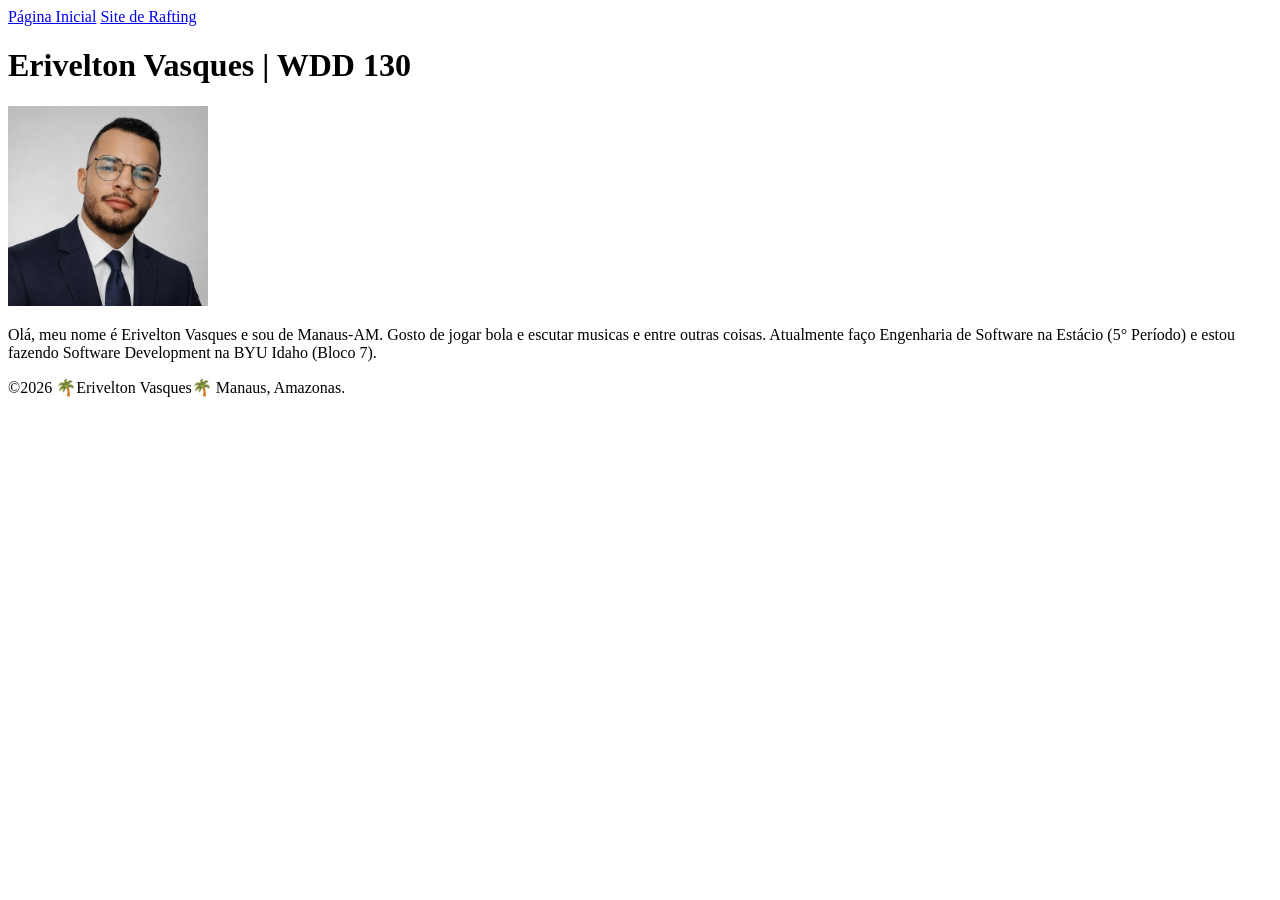
<file: index.html>
<!DOCTYPE html>
<html lang="pt-br">
<head>
    <meta charset="UTF-8">
    <meta name="viewport" content="width=device-width, initial-scale=1.0">
    <title>Erivelton Vasques | WDD 130</title>
</head>
<body>
    <header>
        <nav>
            <a href="#">Página Inicial</a>
            <a href="wwr/">Site de Rafting</a>
        </nav>
    </header>
    <main>
        <h1>Erivelton Vasques | WDD 130</h1>
        <img src="imagens/perfil.jpeg" alt="Olá, meu nome é Erivelton Vasques" width="200">
        <p>Olá, meu nome é Erivelton Vasques e sou de Manaus-AM. Gosto de jogar bola e escutar musicas
             e entre outras coisas. Atualmente faço Engenharia de Software na Estácio (5° Período) e estou
              fazendo Software Development na BYU Idaho (Bloco 7).</p>
    </main>
    <footer>
        <p>©️2026 🌴Erivelton Vasques🌴 Manaus, Amazonas.</p>
    </footer>
</body>
</html>
</file>
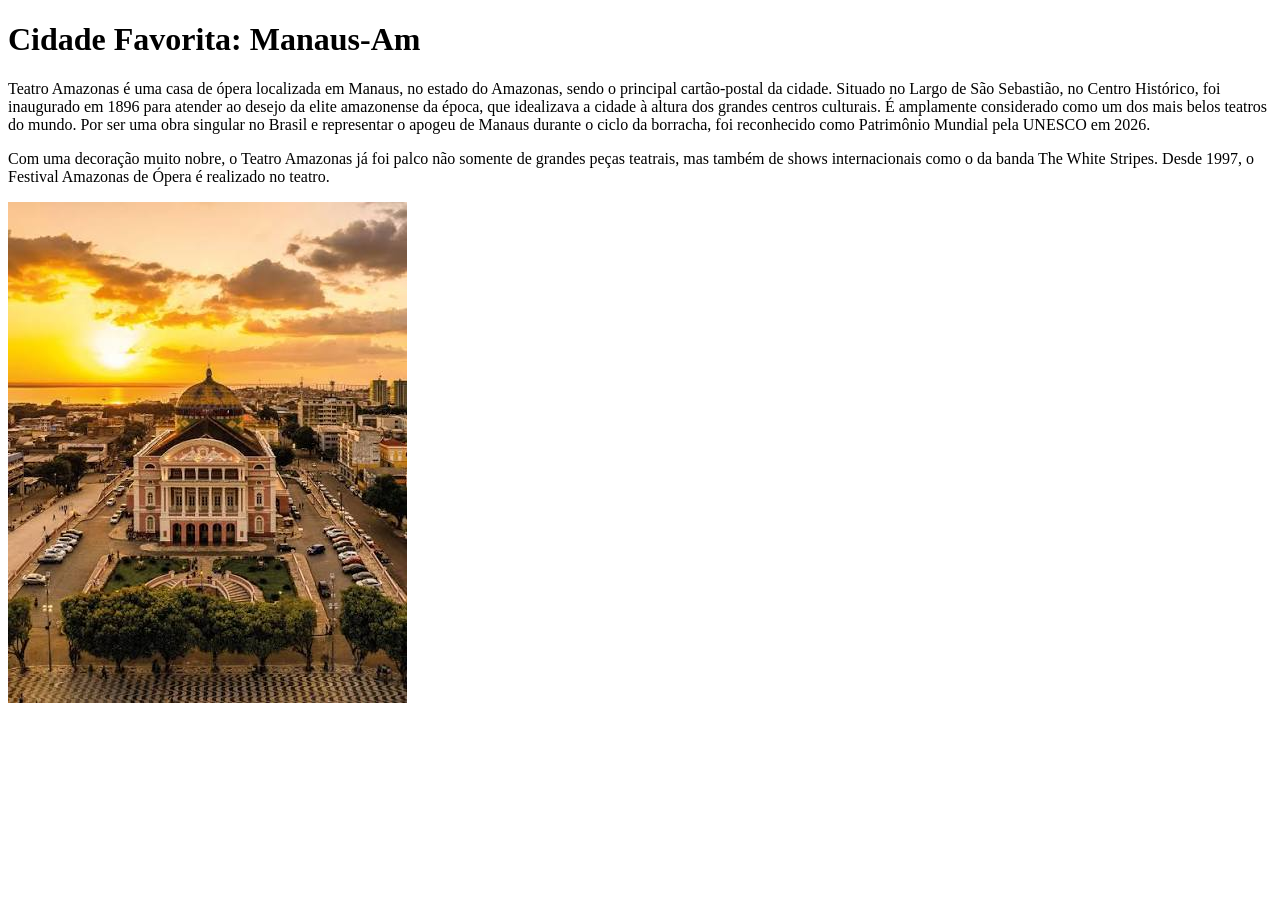
<file: semana01/cidade-favorita.html>
<!DOCTYPE html>
<html lang="pt-br">

<head>
    <meta charset="UTF-8">
    <meta name="viewport" content="width=device-width, initial-scale=1.0">
    <title>Cidade Favorita</title>
</head>

<body>
    <h1>Cidade Favorita: Manaus-Am</h1>
    <p>Teatro Amazonas é uma casa de ópera localizada em Manaus, no estado do Amazonas, sendo o
        principal
        cartão-postal da cidade. Situado no Largo de São Sebastião, no Centro Histórico, foi
        inaugurado em 1896 para atender ao desejo da elite amazonense da época, que idealizava a
        cidade à
        altura dos grandes centros culturais. É amplamente considerado como um dos mais belos
        teatros do
        mundo. Por ser uma obra singular no Brasil e representar o apogeu de Manaus durante o
        ciclo da
        borracha, foi reconhecido como Patrimônio Mundial pela UNESCO em 2026.</p>
    <p>Com uma decoração muito nobre, o Teatro Amazonas já foi palco não somente de grandes peças
        teatrais,
        mas também de shows internacionais como o da banda The White Stripes. Desde 1997, o Festival
        Amazonas de Ópera é realizado no teatro.</p>
    <img src="imagens/Teatro Amazonas-Manaus.jpg" alt="Teatro Amazonas">
</body>

</html>
</file>
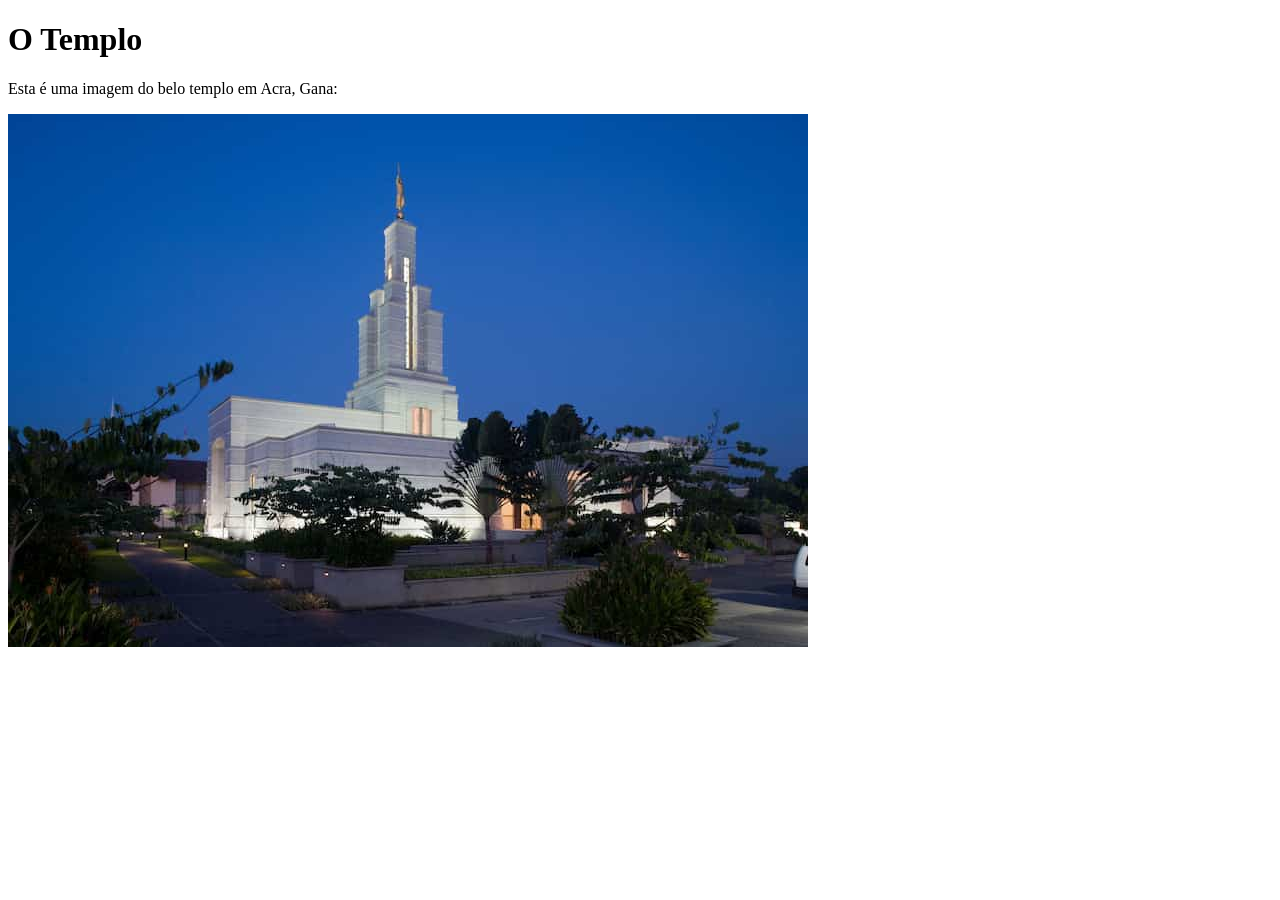
<file: semana01/imagens.html>
<!DOCTYPE html>
<html lang="pt-br">

<head>
    <meta charset="UTF-8">
    <meta name="viewport" content="width=device-width, initial-scale=1.0">
    <title>Imagem do Templo</title>
</head>

<body>
    <h1>O Templo</h1>
    <p>Esta é uma imagem do belo templo em Acra, Gana:</p>
    <img src="imagens/templo-pequeno.jpg" alt="O Templo de Acra, Gana">

</body>

</html>
</file>
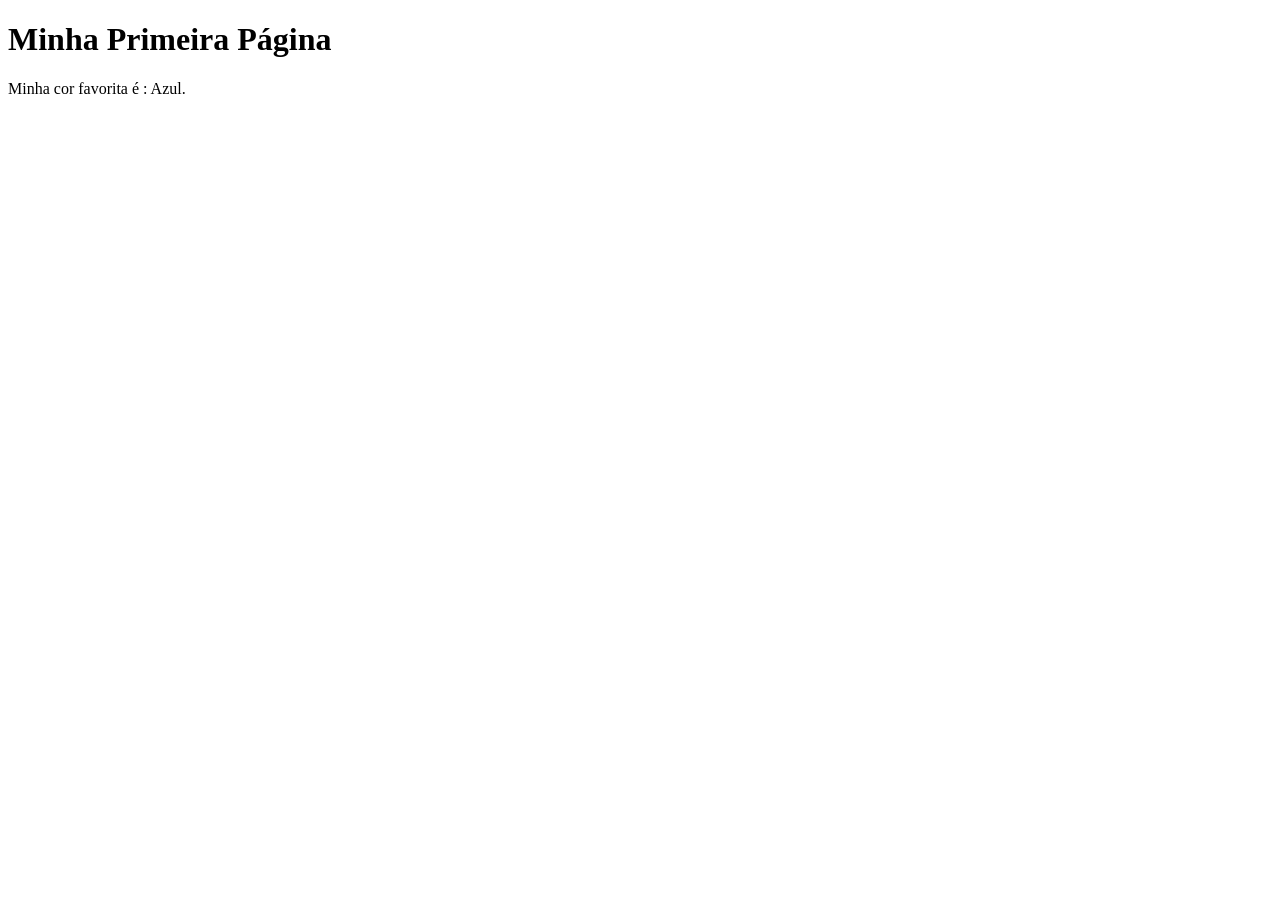
<file: semana01/primeira-pagina.html>
<!DOCTYPE html>
<html lang="pt-br">

<head>
    <meta charset="UTF-8">
    <meta name="viewport" content="width=device-width, initial-scale=1.0">
    <title>Minha Primeira Página</title>
</head>

<body>
    <h1>Minha Primeira Página</h1>
    <p>Minha cor favorita é : Azul. </p>
</body>

</html>
</file>
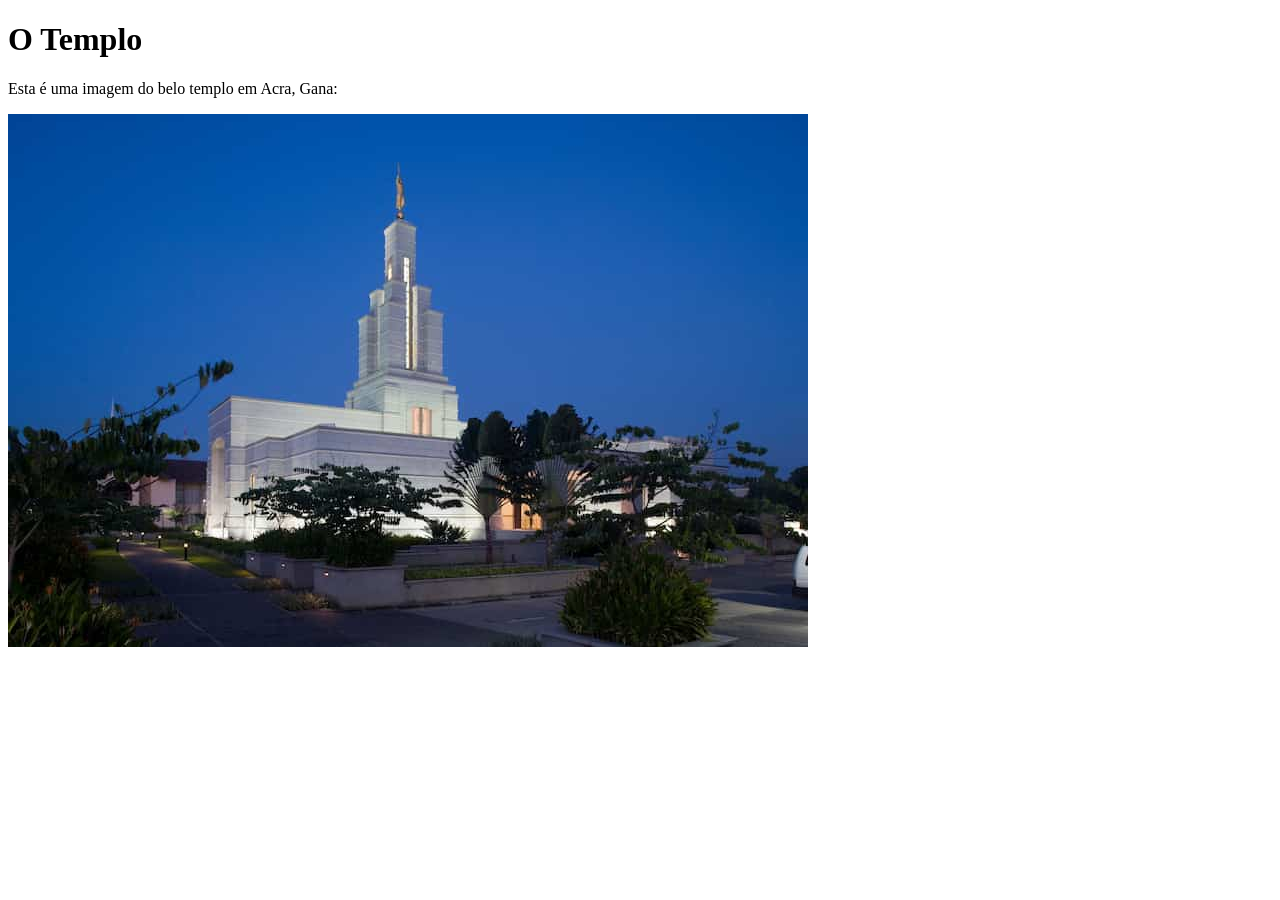
<file: semana01/solucao-imagens.html>
<!DOCTYPE html>
<html lang="pt-br">
<head>
    <meta charset="UTF-8">
    <meta name="viewport" content="width=device-width, initial-scale=1.0">
    <title>Imagem do Templo</title>
</head>
<body>
    <h1>O Templo</h1>
    <p>Esta é uma imagem do belo templo em Acra, Gana:</p>
    <img src="imagens/templo-pequeno.jpg" alt="Templo de Acra, Gana">

</body>
</html>
</file>
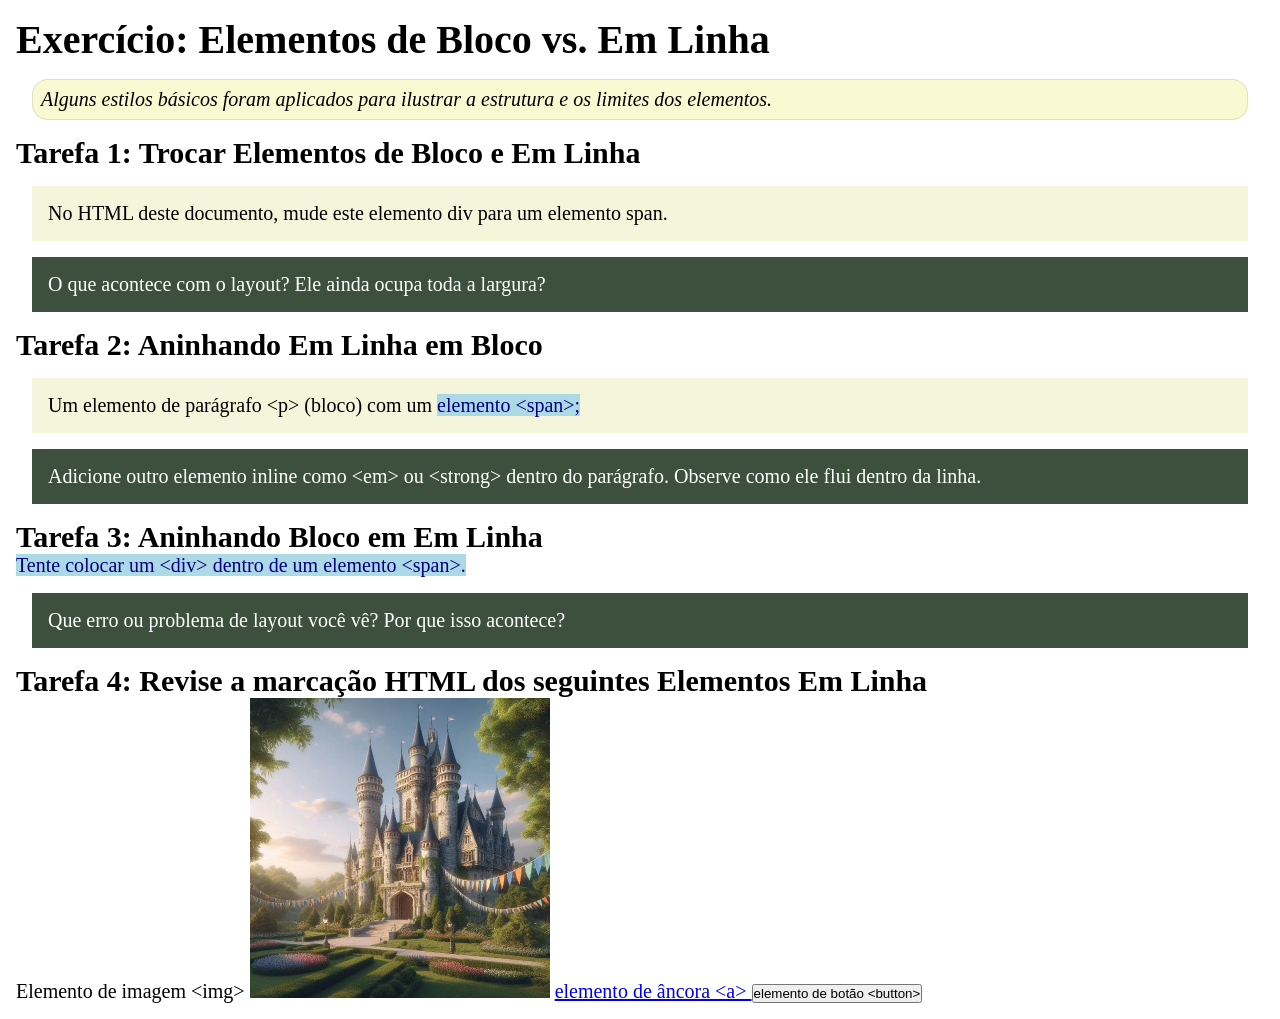
<file: semana02/bloco-vs-inline.html>
<!DOCTYPE html>
<html lang="pt-br">

<head>
    <meta charset="UTF-8">
    <meta name="viewport" content="width=device-width, initial-scale=1.0">
    <title>Exercício: Elementos de Bloco vs. Inline</title>
    <link rel="stylesheet" href="estilos/bloco-vs-inline.css">
</head>

<body>
    <main>
        <h1>Exercício: Elementos de Bloco vs. Em Linha</h1>
        <p class="note">Alguns estilos básicos foram aplicados para ilustrar a estrutura e os limites dos elementos.</p>

        <h2>Tarefa 1: Trocar Elementos de Bloco e Em Linha</h2>
        <div>No HTML deste documento, mude este elemento div para um elemento span.</div>

        <p class="question">O que acontece com o layout? Ele ainda ocupa toda a largura?</p>

        <h2>Tarefa 2: Aninhando Em Linha em Bloco</h2>
        <p>Um elemento de parágrafo &lt;p&gt; (bloco) com um <span>elemento &lt;span&gt;;</span></p>
        <p class="question">Adicione outro elemento inline como &lt;em&gt; ou &lt;strong&gt; dentro do parágrafo.
            Observe como ele flui dentro da linha.</p>

        <h2>Tarefa 3: Aninhando Bloco em Em Linha</h2>
        <span>Tente colocar um &lt;div&gt; dentro de um elemento &lt;span&gt;.</span>
        <p class="question">Que erro ou problema de layout você vê? Por que isso acontece?</p>


        <h2>Tarefa 4: Revise a marcação HTML dos seguintes Elementos Em Linha</h2>
        Elemento de imagem &lt;img&gt;
        <img src="imagens/castelo.webp" alt="imagem (imagens estão em linha)" width="300" height="300">
        <a href="https://churchofjesuschrist.org">elemento de âncora &lt;a&gt; </a>
        <button type="button">elemento de botão &lt;button&gt;</button>
    </main>
</body>

</html>
</file>
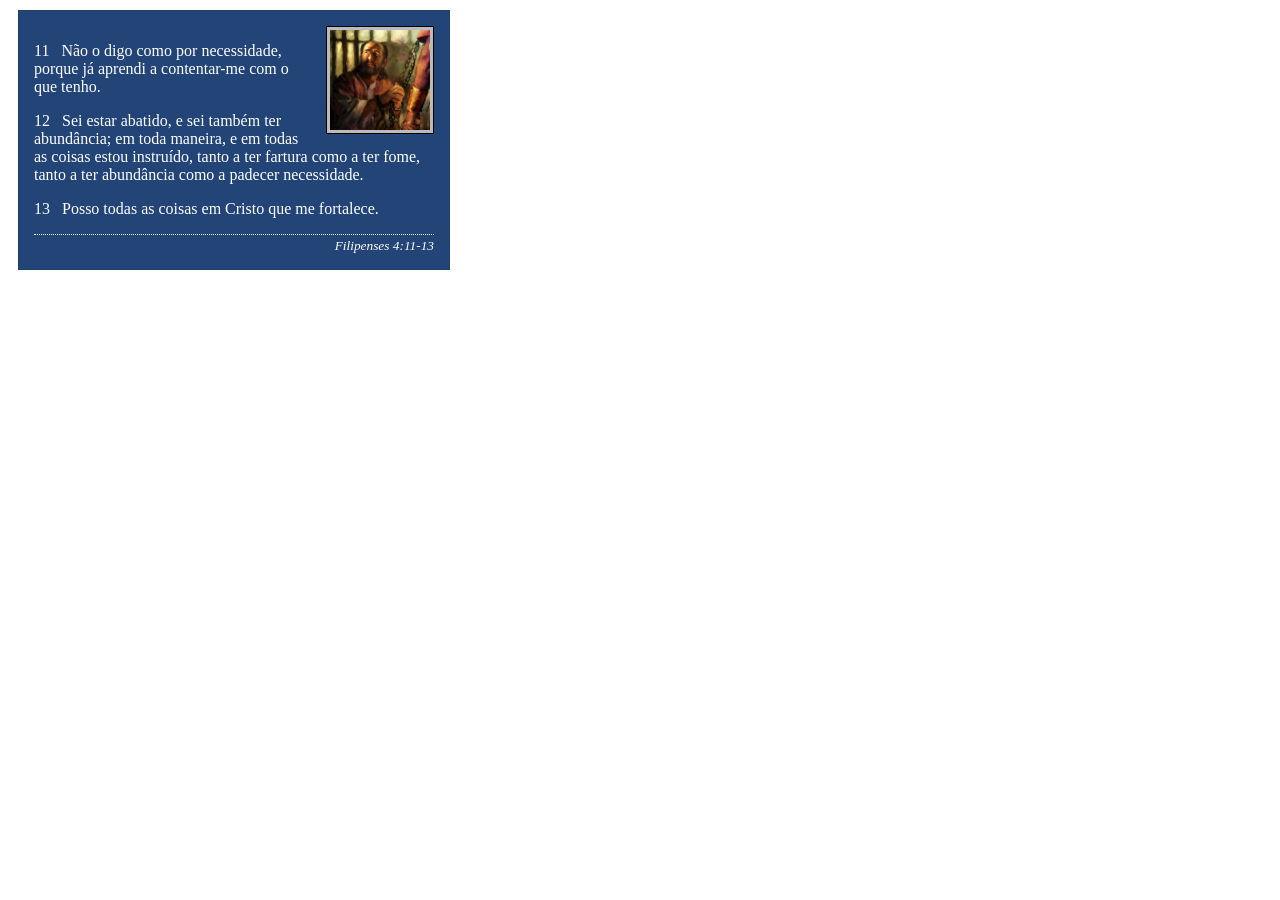
<file: semana02/box-model-solucao.html>
<!DOCTYPE html>
<html lang="pt-br">

<head>
    <meta charset="UTF-8">
    <meta name="viewport" content="width=device-width, initial-scale=1.0">
    <title>Atividade de Box Model</title>
    <link rel="stylesheet" href="estilos/box-model-solucao.css">
</head>

<body>
    <main>
        <div class="callout">
            <img src="imagens/apostolo-paulo-preso.webp" alt="Apóstolo Paulo - Preso em Roma" width="200" height="200">
            <blockquote>
                <p>11 &nbsp; Não o digo como por necessidade, porque já aprendi a contentar-me com o que tenho.</p>
                <p>12 &nbsp; Sei estar abatido, e sei também ter abundância; em toda maneira, e em todas as coisas estou
                    instruído, tanto a ter fartura como a ter fome, tanto a ter abundância como a padecer necessidade.
                </p>
                <p>13 &nbsp; Posso todas as coisas em Cristo que me fortalece.</p>
            </blockquote>
            <cite>Filipenses 4:11-13</cite>
        </div>
    </main>
</body>

</html>
</file>
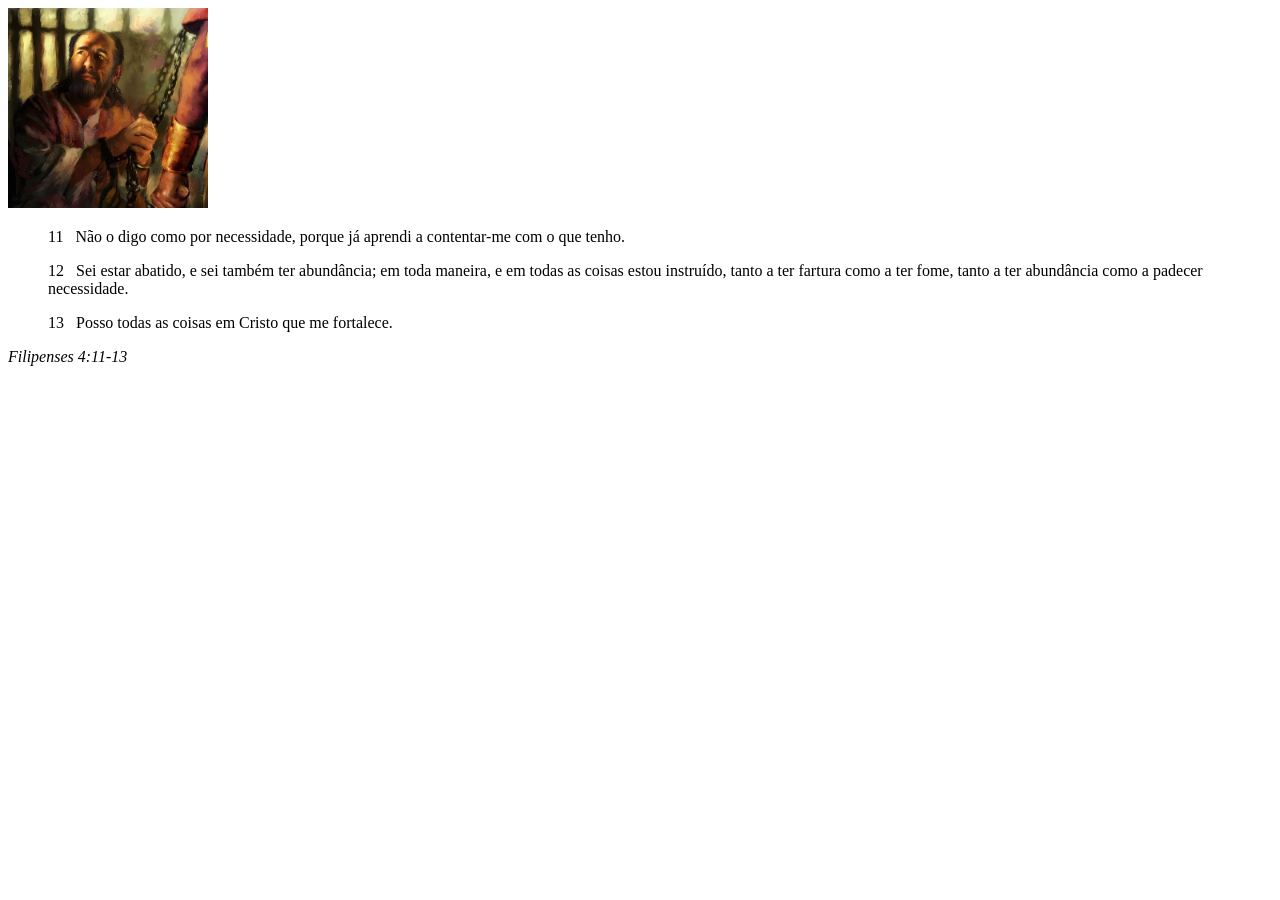
<file: semana02/box-model.html>
<!DOCTYPE html>
<html lang="pt-br">
<head>
    <meta charset="UTF-8">
    <meta name="viewport" content="width=device-width, initial-scale=1.0">
    <title>Atividade de Box Model</title>
</head>
<body>
    <main>
        <div class="callout">
            <img src="imagens/apostolo-paulo-preso.webp" alt="Apóstolo Paulo - Preso em Roma" width="200" height="200">
            <blockquote>
                <p>11 &nbsp; Não o digo como por necessidade, porque já aprendi a contentar-me com o que tenho.</p>
                <p>12 &nbsp; Sei estar abatido, e sei também ter abundância; em toda maneira, e em todas as coisas estou instruído, tanto a ter fartura como a ter fome, tanto a ter abundância como a padecer necessidade.</p>
                <p>13 &nbsp; Posso todas as coisas em Cristo que me fortalece.</p>
            </blockquote>
            <cite>Filipenses 4:11-13</cite>
        </div>
    </main>
</body>
</html>
</file>
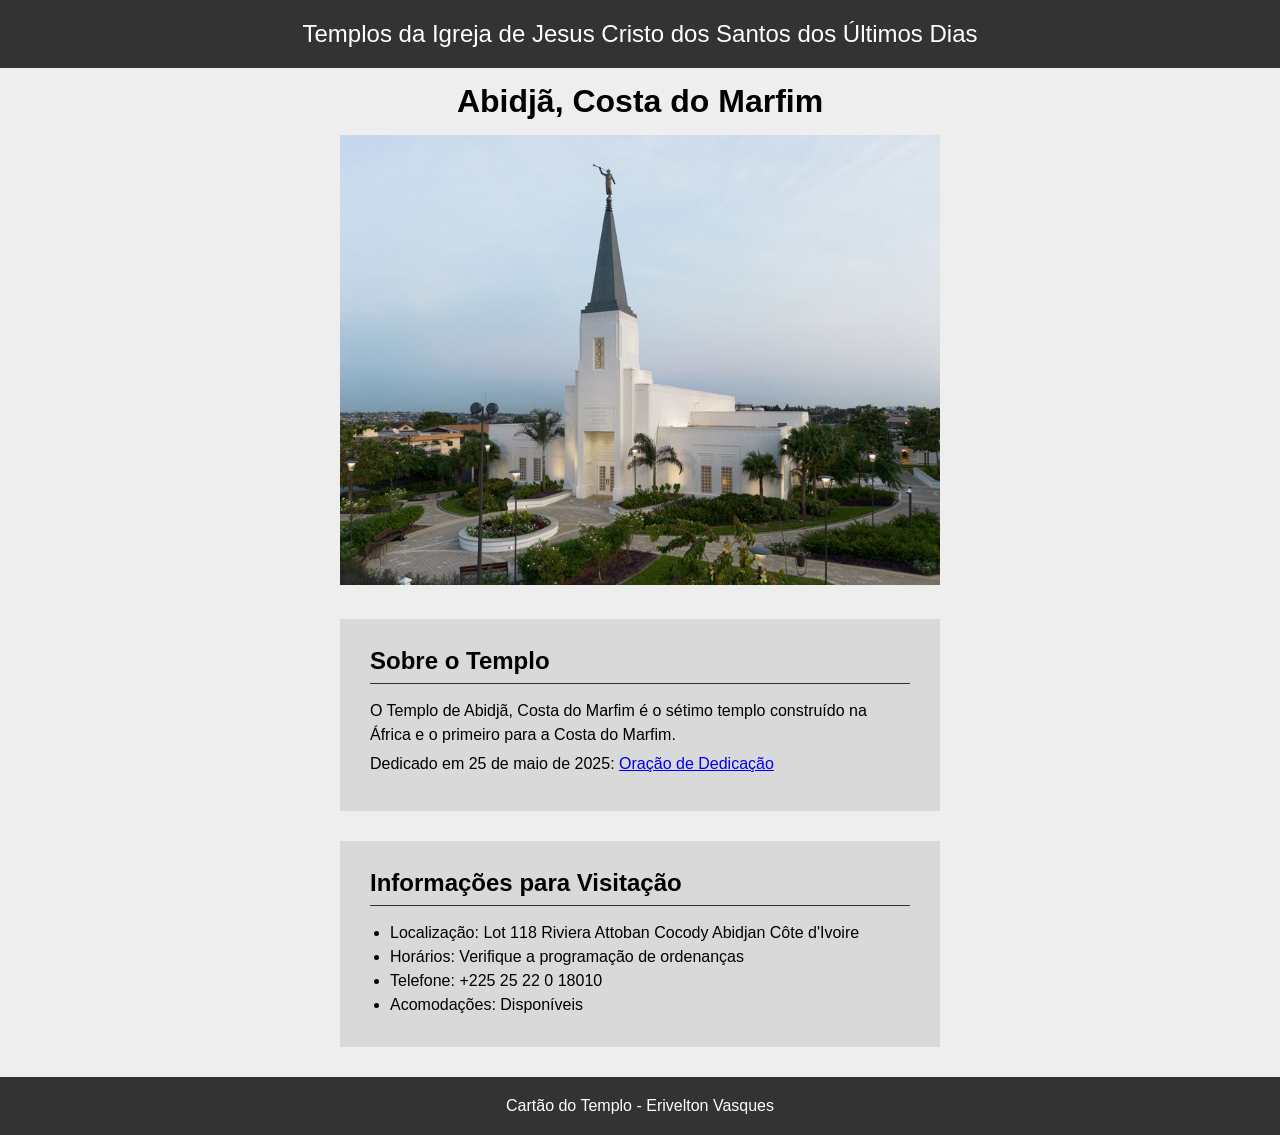
<file: semana02/templo.html>
<!DOCTYPE html>
<html lang="pt-br">

<head>
    <meta charset="UTF-8">
    <meta name="viewport" content="width=device-width, initial-scale=1.0">
    <title>Cartão do Templo - Abidjã, Costa do Marfim</title>
    <link rel="stylesheet" href="estilos/templo.css">
</head>

<body>
    <header>
        <p>Templos da Igreja de Jesus Cristo dos Santos dos Últimos Dias</p>
    </header>
    <main>
        <h1>Abidjã, Costa do Marfim</h1>
        <picture>
            <img src="imagens/abidja-costa-do-marfim.jpeg" alt="Templo de Abidjã, Costa do Marfim">
        </picture>
        <section>
            <h2>Sobre o Templo</h2>
            <p>O Templo de Abidjã, Costa do Marfim é o sétimo templo construído na África e o primeiro para a Costa do Marfim.</p>
            <p>Dedicado em 25 de maio de 2025: <a
                    href="https://www.churchofjesuschrist.org/temples/dedicatory-prayer/abidjan-ivory-coast-temple/2025-05-25?lang=eng"
                    target="_blank" rel="noopener noreferrer">Oração de Dedicação</a></p>
        </section>
        <section>
            <h2>Informações para Visitação</h2>
            <ul>
                <li>Localização: Lot 118 Riviera Attoban Cocody Abidjan Côte d'Ivoire</li>
                <li>Horários: Verifique a programação de ordenanças</li>
                <li>Telefone: +225 25 22 0 18010</li>
                <li>Acomodações: Disponíveis</li>
            </ul>
        </section>
    </main>
    <footer>
        <p>Cartão do Templo - Erivelton Vasques</p>
    </footer>
</body>

</html>
</file>
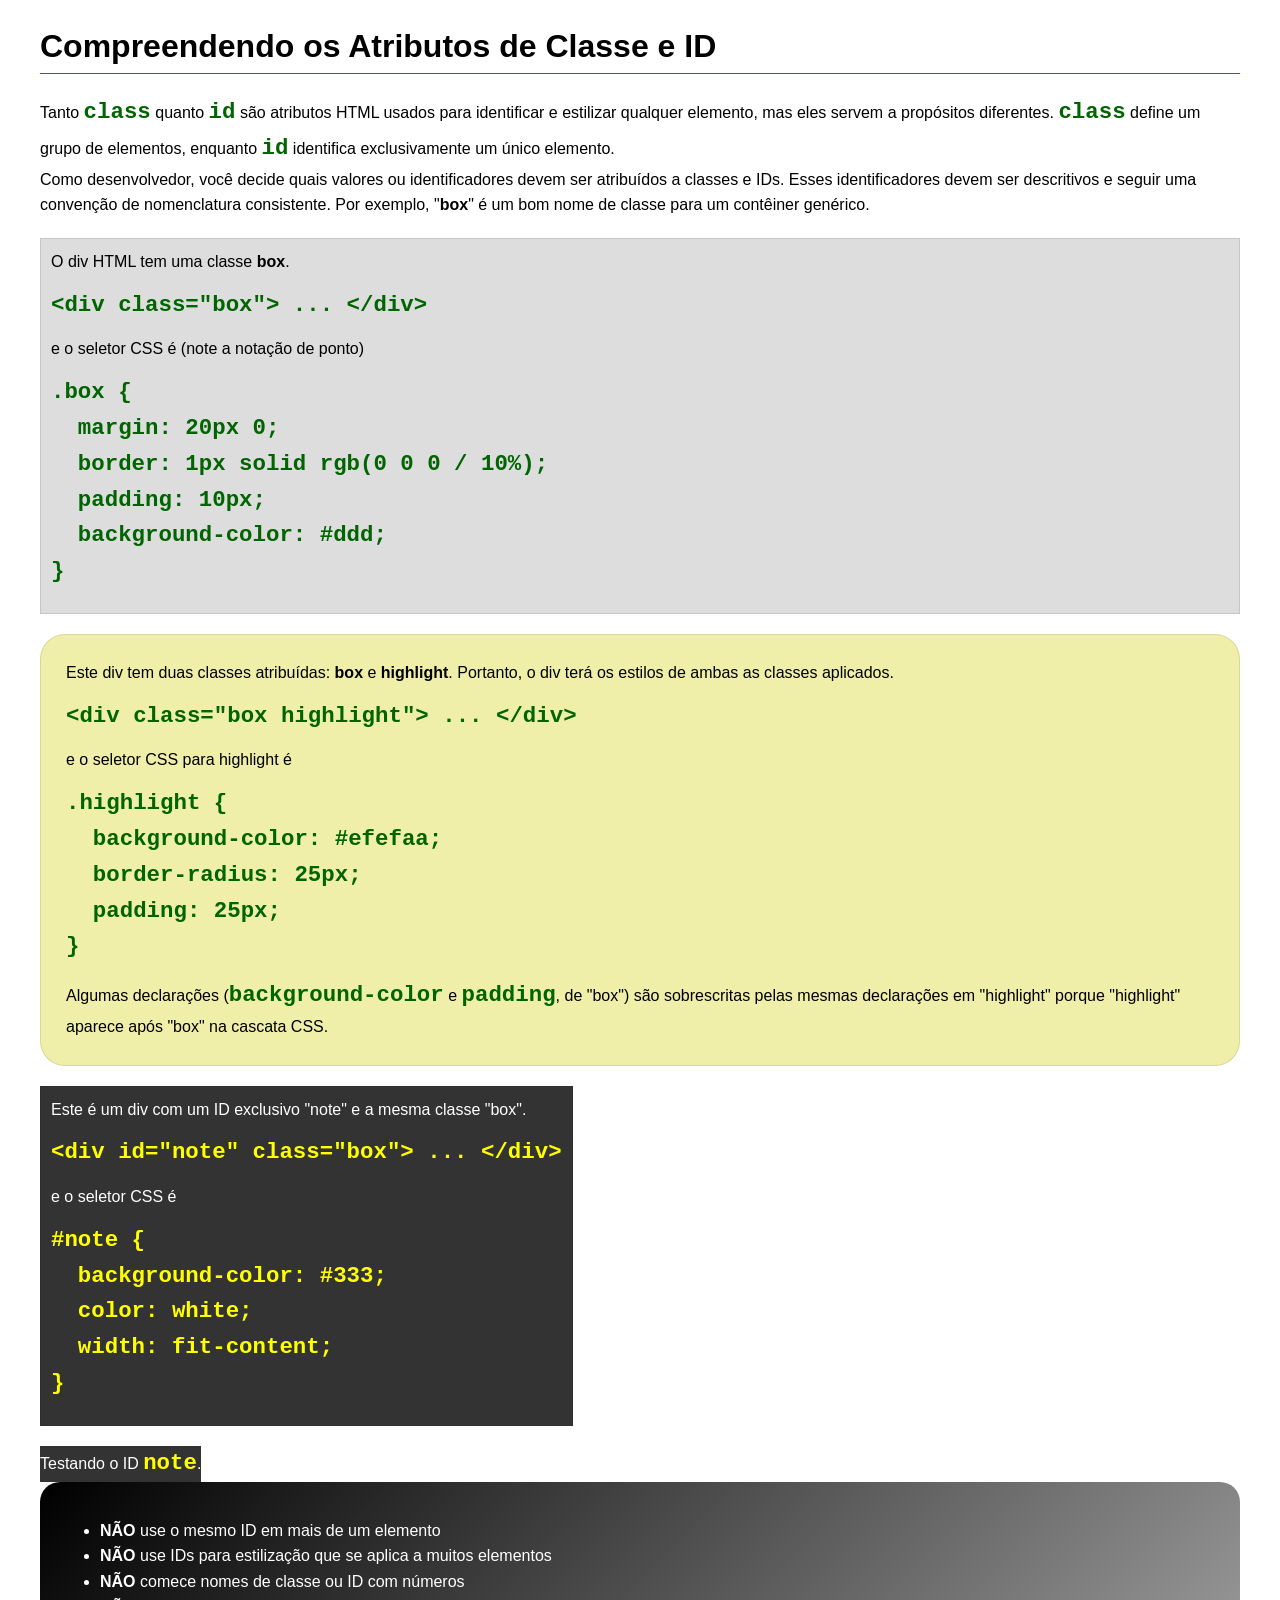
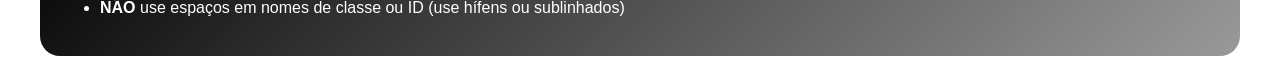
<file: semana03/classe-e-id.html>
<!DOCTYPE html>
<html lang="pt-br">

<head>
    <meta charset="UTF-8">
    <meta name="viewport" content="width=device-width, initial-scale=1.0">
    <title>Atributos de Classe vs ID</title>
    <link rel="stylesheet" href="estilos/classe-e-id.css">
</head>

<body>
    <h1>Compreendendo os Atributos de Classe e ID</h1>
    <p>Tanto <code>class</code> quanto <code>id</code> são atributos HTML usados para identificar e estilizar qualquer
        elemento, mas eles servem a propósitos diferentes. <code>class</code> define um grupo de elementos, enquanto
        <code>id</code> identifica exclusivamente um único elemento.
    </p>
    <p>Como desenvolvedor, você decide quais valores ou identificadores devem ser atribuídos a classes e IDs. Esses
        identificadores devem ser descritivos e seguir uma convenção de nomenclatura consistente. Por exemplo,
        "<strong>box</strong>" é um bom nome de classe para um contêiner genérico.</p>
    <div class="box">
        <p>O div HTML tem uma classe <strong>box</strong>.</p>
        <pre><code class="html">&lt;div class="box"&gt; ... &lt;/div&gt;</code></pre>
        e o seletor CSS é (note a notação de ponto)
        <pre><code class="css">.box {
  margin: 20px 0;
  border: 1px solid rgb(0 0 0 / 10%);
  padding: 10px;
  background-color: #ddd; 
}</code></pre>
    </div>

    <div class="box highlight">
        <p>Este div tem duas classes atribuídas: <strong>box</strong> e <strong>highlight</strong>. Portanto, o div terá
            os estilos de ambas as classes aplicados.</p>
        <pre><code class="html">&lt;div class="box highlight"&gt; ... &lt;/div&gt;</code></pre>
        e o seletor CSS para highlight é
        <pre><code class="css">.highlight {
  background-color: #efefaa;
  border-radius: 25px;
  padding: 25px;
}</code></pre>
        <p>Algumas declarações (<code>background-color</code> e <code>padding</code>, de "box") são sobrescritas pelas
            mesmas declarações em "highlight" porque "highlight" aparece após "box" na cascata CSS.</p>
    </div>

    <div id="note" class="box">
        <p>Este é um div com um ID exclusivo "note" e a mesma classe "box".</p>
        <pre><code class="html">&lt;div id="note" class="box"&gt; ... &lt;/div&gt;</code></pre>
        e o seletor CSS é
        <pre><code class="css">#note {
  background-color: #333;
  color: white;
  width: fit-content;
}</code></pre>
    </div>

    <div id="note">
        <p>Testando o ID <code>note</code>.</p>
    </div>

    <section id="melhor-pratica">
        <ul>
            <li><strong>NÃO</strong> use o mesmo ID em mais de um elemento</li>
            <li><strong>NÃO</strong> use IDs para estilização que se aplica a muitos elementos</li>
            <li><strong>NÃO</strong> comece nomes de classe ou ID com números</li>
            <li><strong>NÃO</strong> use espaços em nomes de classe ou ID (use hífens ou sublinhados)</li>
        </ul>
    </section>

    <br>

</body>

</html>
</file>
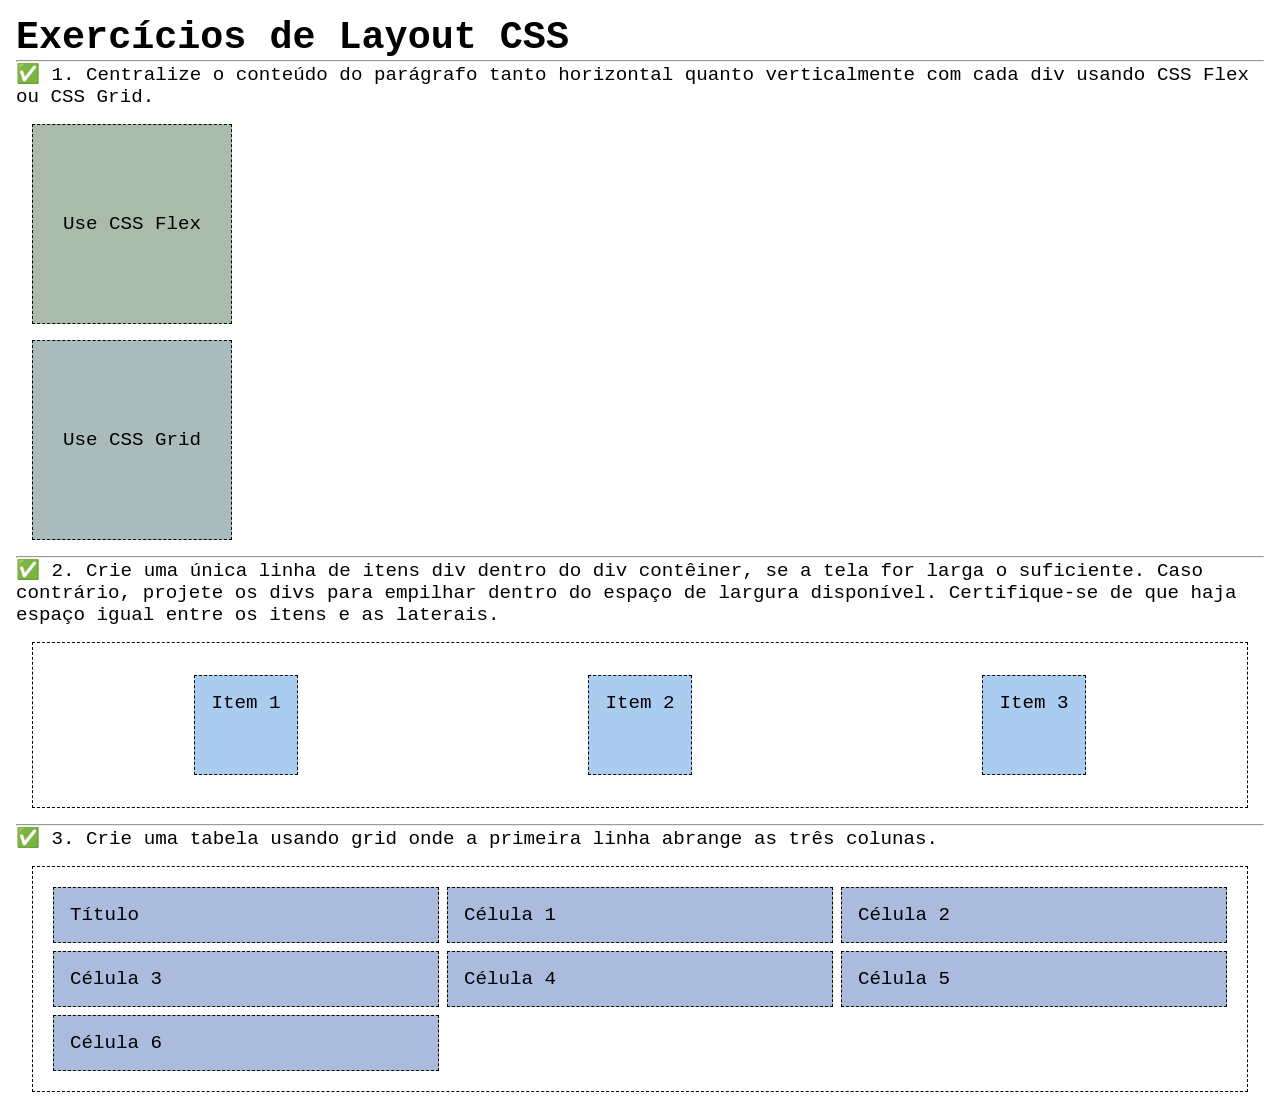
<file: semana04/exercicios-layout.html>
<!DOCTYPE html>
<html lang="pt-br">

<head>
    <meta charset="UTF-8">
    <meta name="viewport" content="width=device-width, initial-scale=1.0">
    <title>Exercícios de Layout CSS</title>
    <link rel="stylesheet" href="estilos/solucoes-dos-exercicios-de-layout.css">
</head>

<body>
    <main>
        <h1>Exercícios de Layout CSS</h1>
        <hr>
        <p>✅ 1. Centralize o conteúdo do parágrafo tanto horizontal quanto verticalmente com cada div usando CSS Flex ou
            CSS Grid.
        </p>
        <div class="one flex">
            <p>Use CSS Flex</p>
        </div>
        <div class="one grid">
            <p>Use CSS Grid</p>
        </div>
        <hr>
        <p>✅ 2. Crie uma única linha de itens div dentro do div contêiner, se a tela for larga o suficiente. Caso
            contrário, projete os
            divs para empilhar dentro do espaço de largura disponível. Certifique-se de que haja espaço igual entre os
            itens e as laterais.</p>
        <div class="container2">
            <div class="dois">
                <p>Item 1</p>
            </div>
            <div class="dois">
                <p>Item 2</p>
            </div>
            <div class="dois">
                <p>Item 3</p>
            </div>
        </div>
        <hr>
        <p>✅ 3. Crie uma tabela usando grid onde a primeira linha abrange as três colunas. </p>
        <div class="container3">
            <div class="tres colunas-3">
                <p>Título</p>
            </div>
            <div class="tres">
                <p>Célula 1</p>
            </div>
            <div class="tres">
                <p>Célula 2</p>
            </div>
            <div class="tres">
                <p>Célula 3</p>
            </div>
            <div class="tres">
                <p>Célula 4</p>
            </div>
            <div class="tres">
                <p>Célula 5</p>
            </div>
            <div class="tres">
                <p>Célula 6</p>
            </div>

        </div>
    </main>
</body>

</html>
</file>
<file: semana02/estilos/bloco-vs-inline.css>
* {
    margin: 0;
    padding: 0;
}

body {
    font-size: 20px;
    margin: 1rem;
}

p,
div {
    background-color: beige;
    margin: 1rem;
    padding: 1rem;
}

span {
    color: navy;
    background-color: lightblue;
}

code {
    margin: 0;
    padding: 0;
    color: green;
    font-size: 1.2rem;
}

.note {
    font-style: italic;
    background-color: lightgoldenrodyellow;
    border-radius: 1rem;
    border: 1px solid rgb(0 0 0 / 10%);
    margin: 1rem;
    padding: .5rem;
}

.question {
    background-color: #3d503d;
    color: #fff;
}
</file>
<file: semana02/estilos/box-model-solucao.css>
.callout {
    max-width: 400px;
    margin: 10px;
    border: 1px solid rgba(0, 0, 0, .1);
    padding: 15px;
    background-color: #247;
    color: #fff;
}

.callout img {
    float: right;
    margin: 0 0 10px 15px;
    border: 1px solid #000;
    padding: 3px;
    background-color: #bbb;
    width: 100px;
    height: auto;

}

blockquote {
    margin: 0;
}

cite {
    display: block;
    border-top: 1px dotted #fff;
    padding-top: 3px;
    text-align: right;
    font-size: smaller;
}
</file>
<file: semana02/estilos/templo.css>
* {
    margin: 0;
    padding: 0;
}

body {
    font-family:Arial, Helvetica, sans-serif;
    background-color: #eeeeee;
}

header, footer {
    background-color: #333;
    color: #fff;
    text-align: center;
    padding: 20px;
}

header {
    font-size: 1.5rem;
}

main {
    margin: 0 auto;
    width: 600px;
}

h1 {
    text-align: center;
    margin: 15px 0;
}

picture {
    display: block;
    margin-bottom: 30px;
}

img {
    width: 600px;
    height: auto;
}

section {
    background-color: #d9d9d9;
    margin: 0 0 30px 0;
    padding: 30px;
    line-height: 1.5rem;
}

section p {
    margin-bottom: 5px;
}

section h2 {
    margin-bottom: 15px;
    border-bottom: 1px solid #333;
    padding-bottom: 10px;
}

section ul {
    margin-left:20px;
}
</file>
<file: semana03/estilos/classe-e-id.css>
body {
    font-family: Arial, sans-serif;
    line-height: 1.6;
    margin: 0;
    padding: 0 40px;
}

h1 {
    border-bottom: 1px solid rgb(0 110 182);
    padding-bottom: 0;
}



p {
    margin: 0;
}

code {
    color: darkgreen;
    font-weight: 700;
    font-size: 1.4rem;
}

/* Class exemplos - podem ser reutilizados */

.box {
    margin: 20px 0;
    border: 1px solid rgb(0 0 0 / 10%);
    padding: 10px;
    background-color: #ddd; /* essa é a abreviação para #dddddd */
}

.highlight {
    background-color: #efefaa;
    border-radius: 25px;
    padding: 25px;
}

/* ID exemplos - devem ser únicos */

#note {
    background-color: #333;
    color: white;
    width: fit-content;
}

#note code {
    color: yellow;
}

#melhor-pratica {
    background: linear-gradient(135deg, #000 0%, #999 100%);
    color: white;
    border-radius: 20px;
    padding: 20px
}
</file>
<file: semana04/estilos/solucoes-dos-exercicios-de-layout.css>
* {
    margin: 0;
    padding: 0;
    box-sizing: border-box;
}

body {
    margin: 1rem;
    font-family: monospace;
    font-size: 1.2rem;
}

div {
    margin: 1rem;
    border: 1px dashed;
    padding: 1rem;
}

.one {
    width: 200px;
    height: 200px;
}

.flex {
    background-color: #aba;
    display: flex;
    justify-content: center;
    align-items: center;
}

.grid {
    background-color: #abb;
    display: grid;
    place-items: center;
}

.container2 {
    display: flex;
    flex-wrap: wrap;
    justify-content: space-around;
}

.dois {
    background-color: #ace;
    height: 100px;
}

.container3 {
    display: grid;
    grid-template-columns: repeat(3, 1fr);
}

.columns-3 {
    grid-column: span 3;}

.tres {
    margin: .25rem;
    background-color: #abd;
}
</file>
